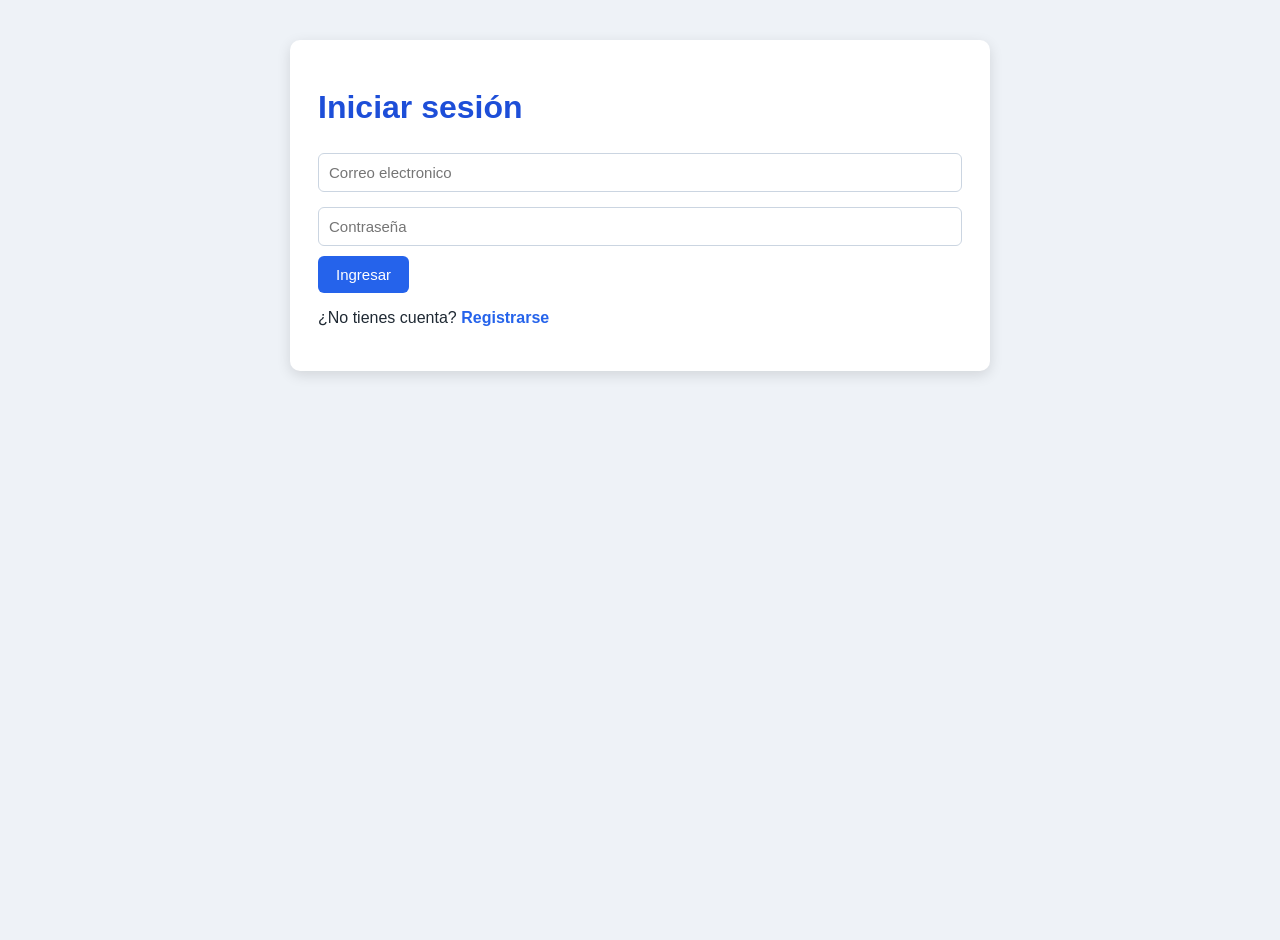
<file: index.html>
<!DOCTYPE html>
<html lang="en">
<head>
  <meta charset="UTF-8">
  <meta name="viewport" content="width=device-width, initial-scale=1.0">
  <title>Document</title>
  <link rel="stylesheet" href="CSS/styles.css">
</head>
<body>
  <div class="contenedor">
    <h1>Iniciar sesión</h1>
    <form id="formLogin">
      <input type="email" id="correo" placeholder="Correo electronico">
      <input type="password" id="password" placeholder="Contraseña">
      <button type="submit">Ingresar</button>
    </form>
    <p>¿No tienes cuenta?
      <a href="registro.html">Registrarse</a>
    </p>
  </div>

  <script src="JS/log-in.js"></script>
</body>
</html>
</file>
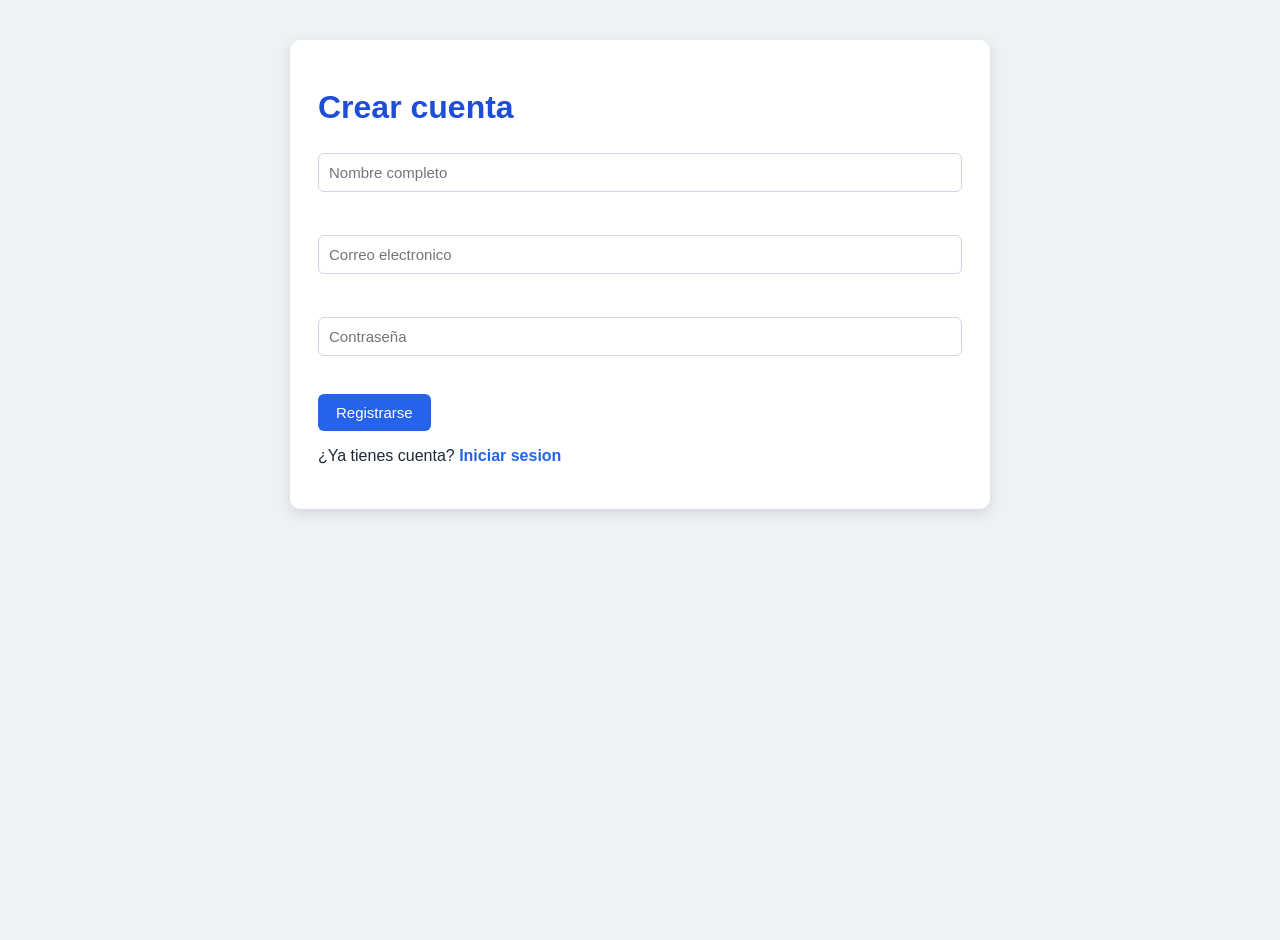
<file: inicio.html>
<!DOCTYPE html>
<html lang="en">
<head>
  <meta charset="UTF-8">
  <meta name="viewport" content="width=device-width, initial-scale=1.0">
  <title>Registro</title>
  <link rel="stylesheet" href="CSS/styles.css">
</head>
<body>
  <div class="contenedor">
    <h1>Crear cuenta</h1>
    <form id="formRegistro">
      <input type="text" id="nombre" placeholder="Nombre completo">
      <small id="errorNombre"></small>

      <input type="email" id="correo" placeholder="Correo electronico">
      <small id="errorCorreo"></small>

      <input type="password" id="password" placeholder="Contraseña">
      <small id="errorPassword"></small>

      <button type="submit">Registrarse</button>
    </form>
    <p>¿Ya tienes cuenta?
      <a href="index.html">Iniciar sesion</a>
    </p>
  </div>

  <script src="JS/registro.js"></script>
</body>
</html>
</file>
<file: CSS/styles.css>
* {
  box-sizing: border-box;
}

body {
  margin: 0;
  min-height: 100vh;
  font-family: Arial, sans-serif;
  color: #1f2933;
  background: #eef2f7;
}

.contenedor {
  max-width: 700px;
  margin: 40px auto;
  padding: 28px;
  background: #ffffff;
  border-radius: 10px;
  box-shadow: 0 4px 14px rgba(0, 0, 0, 0.12);
}

h1,
h2 {
  color: #1d4ed8;
}

form {
  display: grid;
  gap: 10px;
}

input {
  width: 100%;
  margin-top: 5px;
  padding: 10px;
  border: 1px solid #cbd5e1;
  border-radius: 6px;
  font-size: 15px;
}

input:focus {
  border-color: #2563eb;
  outline: none;
  box-shadow: 0 0 0 2px rgba(37, 99, 235, 0.15);
}

button {
  width: fit-content;
  padding: 10px 18px;
  border: 0;
  border-radius: 6px;
  color: #ffffff;
  background: #2563eb;
  font-size: 15px;
  cursor: pointer;
}

button:hover {
  background: #1d4ed8;
}

a {
  color: #2563eb;
  font-weight: bold;
  text-decoration: none;
}

a:hover {
  text-decoration: underline;
}

small,
.mensaje {
  min-height: 18px;
  color: #dc2626;
}

.formulario {
  max-width: 550px;
}

.formulario label {
  font-weight: bold;
}

.formulario label input {
  display: block;
}

table {
  width: 100%;
  border-collapse: collapse;
  background: #ffffff;
}

th,
td {
  padding: 8px;
  border: 1px solid #cbd5e1;
  text-align: left;
}

th {
  background: #dbeafe;
}

@media (max-width: 600px) {
  .contenedor {
    margin: 20px;
    padding: 20px;
  }

  table {
    min-width: 900px;
  }
}
</file>
